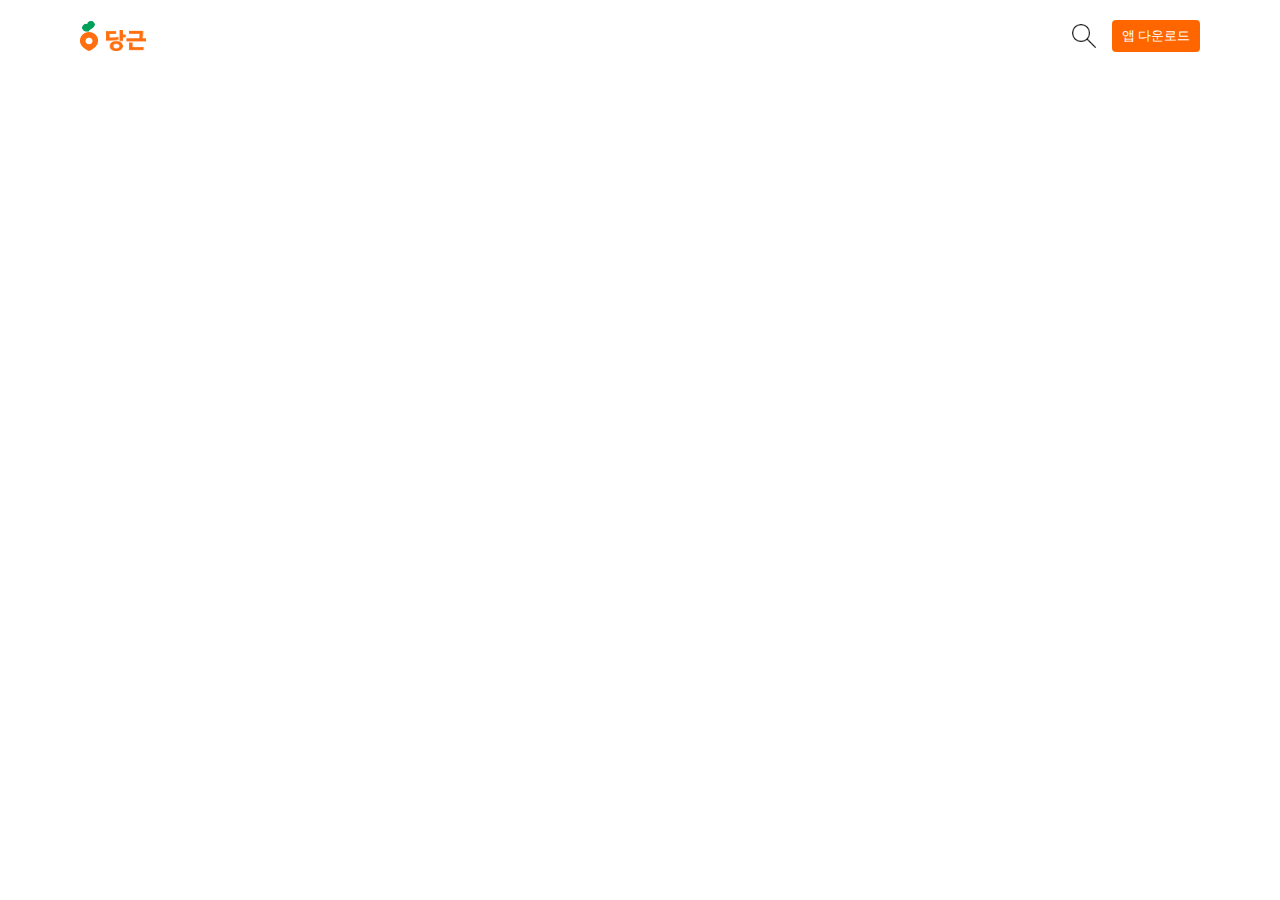
<file: dajeong/index.html>
<!DOCTYPE html>
<html lang="en">
  <head>
    <meta charset="UTF-8" />
    <meta name="viewport" content="width=device-width, initial-scale=1.0" />
    <title>당신 근처의 당근</title>
    <link rel="stylesheet" href="./style.css" />
    <link rel="stylesheet" href="../reset.css" />
  </head>
  <body>
    <!-- 헤더 -->
    <header>
      <div class="header-box">
        <div class="logo">
          <img src="./asset/logo_img.png" alt="당근 로고 이미지" width="18px" />
          <img src="./asset/logo_txt.png" alt="당근 로고 텍스트" width="40px" />
        </div>
        <div class="button-box">
          <img src="./asset/rounded-glass.png" alt="검색 돋보기" width="24px" />
          <button type="button">앱 다운로드</button>
        </div>
      </div>
    </header>
  </body>
</html>
</file>
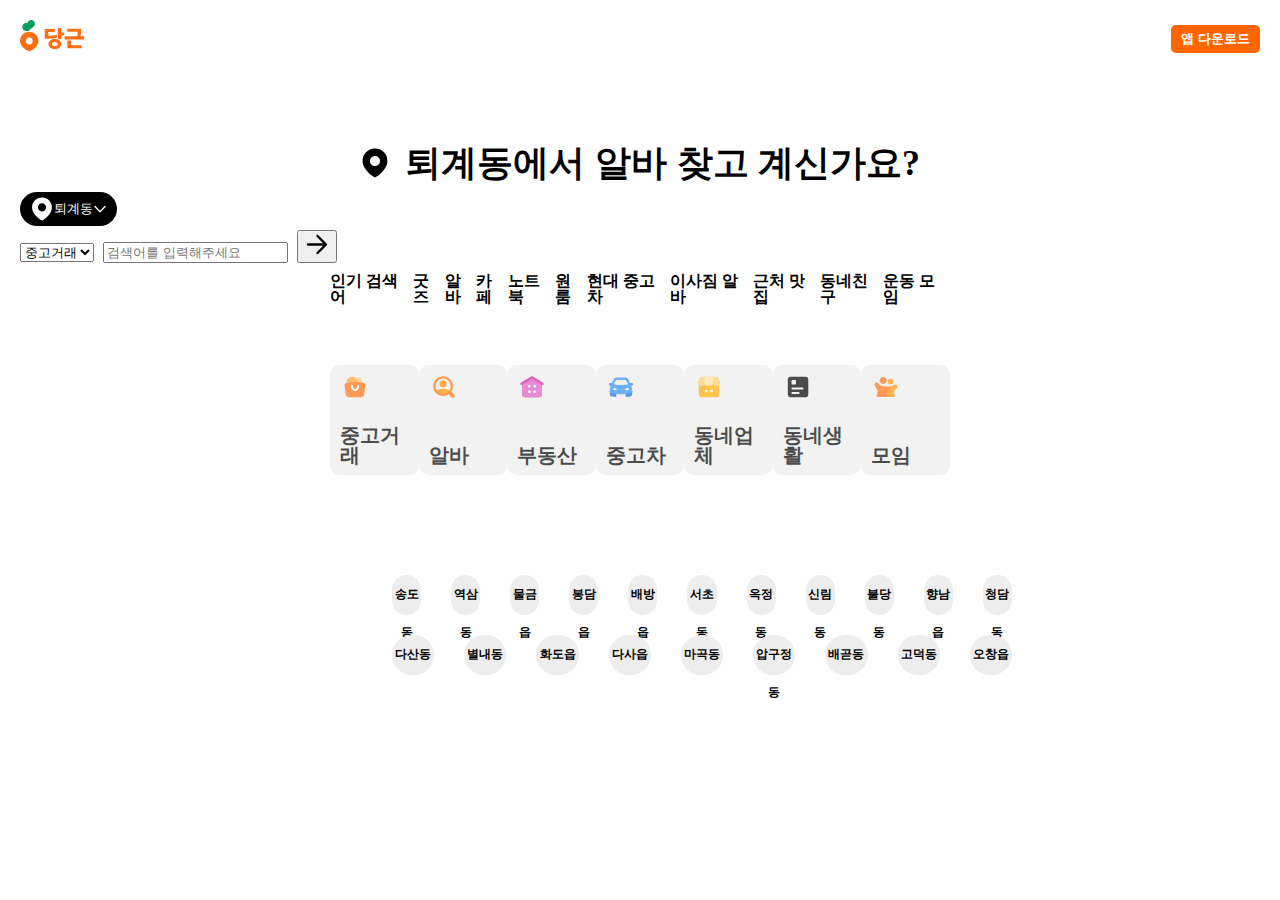
<file: seeun/index.html>
<!DOCTYPE html>
<html lang="en">
<head>
  <meta charset="UTF-8">
  <meta name="viewport" content="width=device-width, initial-scale=1.0">
  <link rel="stylesheet" href="../reset.css" />
  <link rel="stylesheet" href="style.css" />
  <title>Document</title>
</head>
<body>
  <header id="header">
    <div id="header_content">
      <div id="logo" width="150" height="auto"><svg xmlns="http://www.w3.org/2000/svg" width="64" fill="none" viewBox="0 0 203 114"><path fill="#FF6F0F" d="M29.234 36.895C13.09 36.895 0 49.695 0 65.855c0 22.327 29.318 34.175 29.234 34.143-.08.032 29.234-11.816 29.234-34.143 0-16.148-13.089-28.96-29.234-28.96Zm0 40.684A11.069 11.069 0 0 1 18.386 64.34a11.073 11.073 0 0 1 8.702-8.693A11.068 11.068 0 0 1 40.312 66.51a11.07 11.07 0 0 1-11.078 11.088v-.02Z"></path><path fill="#00A05B" d="M35.817 0c-6.823 0-11.574 4.768-12.322 10.4-9.094-2.512-16.22 4.4-16.22 12 0 5.82 3.999 10.52 9.33 12.047 4.299 1.228 12.041.312 12.041.312-.04-1.88 1.692-3.944 4.364-5.824 7.598-5.343 13.54-7.863 14.457-15.151C48.427 6.16 42.767 0 35.817 0Z"></path><path fill="#FF6F0F" d="M116.493 46.963c-6.175 1.94-16.865 2.972-26.907 2.972V37.719h20.74v-9.096H78.465V59.6c17.424 0 32.637-2.1 39.06-4.088l-1.032-8.548ZM131.134 25h-11.106v35.61h11.106V49.448h8.958v-9.716h-8.958V25ZM110.506 60.527c-11.766 0-20.396 6.484-20.396 16 0 9.515 8.639 16 20.396 16 11.758 0 20.396-6.489 20.396-16 0-9.512-8.63-16-20.396-16Zm0 23.091c-5.303 0-9.282-2.544-9.282-7.108 0-4.563 3.979-7.103 9.282-7.103s9.282 2.544 9.282 7.103c0 4.56-3.975 7.108-9.282 7.108ZM161.72 65.25h-11.354v24.092h45.128v-9.536H161.72V65.251ZM194.086 27.971h-44.232v9.536h33.082c0 2.368.112 8-.972 14.4h-40.568v9.864h61.588v-9.848H192.01c1.472-8.088 1.892-14.392 2.076-23.952Z"></path></svg></div>
      <div id="btn-container">
          <button class="app-button">앱 다운로드</button>
      </div>
    </div>
  </header>

  <main id="main-content">
    <div class="main-heading">
      <div class="location-icon">
        <svg viewBox="0 0 24 24" fill="none" xmlns="http://www.w3.org/2000/svg" data-seed-icon="true" data-seed-icon-version="0.0.10" width="100%" height="100%"><g><path d="M12.0022 0.498047C6.10466 0.498047 2.06836 4.96307 2.06836 10.4215C2.06836 14.28 4.55706 17.553 6.82617 19.7593C7.98687 20.8782 9.1371 21.7775 10.005 22.3944C10.4679 22.7331 10.9513 23.0575 11.448 23.346C11.7722 23.5342 12.2218 23.5551 12.546 23.3669C13.0436 23.078 13.5163 22.7313 13.989 22.4049C14.8569 21.7879 16.0072 20.8887 17.1679 19.7698C19.437 17.5634 21.9257 14.3009 21.9257 10.4319C21.9361 4.96307 17.8998 0.498047 12.0022 0.498047ZM12.0022 14.4787C9.76451 14.4787 7.94504 12.6592 7.94504 10.4215C7.94504 8.18374 9.76451 6.36427 12.0022 6.36427C14.24 6.36427 16.0595 8.18374 16.0595 10.4215C16.0595 12.6592 14.24 14.4787 12.0022 14.4787Z" fill="currentColor"></path></g></svg>
      </div>
      <p>퇴계동에서</p>
      <div class="carousel-wrapper">
        <div class="carousel-container">
          <div class="carousel-inner">
            <p class="carousel-text">알바</p>
            <!-- <p class="carousel-text">중고차</p>
            <p class="carousel-text">원룸</p>
            <p class="carousel-text">러닝 모임</p>
            <p class="carousel-text">맛집</p>
            <p class="carousel-text">동네친구</p>
            <p class="carousel-text">자전거</p>
            <p class="carousel-text">카페</p>
            <p class="carousel-text">아이폰</p> -->
          </div>
        </div>
      </div>
      <p>찾고 계신가요?</p>
    </div>
    <div class="search-container">
      <button class="location-button">
        <svg viewBox="0 0 24 24" fill="none" xmlns="http://www.w3.org/2000/svg" data-seed-icon="true" data-seed-icon-version="0.0.10" width="24" height="24" class="m6y31u5 sprinkles_marginRight_1_base__1byufe8m6"><g><path d="M12.0022 0.498047C6.10466 0.498047 2.06836 4.96307 2.06836 10.4215C2.06836 14.28 4.55706 17.553 6.82617 19.7593C7.98687 20.8782 9.1371 21.7775 10.005 22.3944C10.4679 22.7331 10.9513 23.0575 11.448 23.346C11.7722 23.5342 12.2218 23.5551 12.546 23.3669C13.0436 23.078 13.5163 22.7313 13.989 22.4049C14.8569 21.7879 16.0072 20.8887 17.1679 19.7698C19.437 17.5634 21.9257 14.3009 21.9257 10.4319C21.9361 4.96307 17.8998 0.498047 12.0022 0.498047ZM12.0022 14.4787C9.76451 14.4787 7.94504 12.6592 7.94504 10.4215C7.94504 8.18374 9.76451 6.36427 12.0022 6.36427C14.24 6.36427 16.0595 8.18374 16.0595 10.4215C16.0595 12.6592 14.24 14.4787 12.0022 14.4787Z" fill="currentColor"></path></g></svg>
        <div class="location">퇴계동</div>
        <svg viewBox="0 0 24 24" fill="none" xmlns="http://www.w3.org/2000/svg" data-seed-icon="true" data-seed-icon-version="0.0.10" width="14" height="14" class="m6y31u6 sprinkles_marginLeft_1_base__1byufe8oa"><g><path fill-rule="evenodd" clip-rule="evenodd" d="M21.3991 6.93106C20.9192 6.47398 20.1596 6.49248 19.7025 6.97238L11.9995 15.06L4.29762 6.97244C3.84057 6.49251 3.081 6.47396 2.60107 6.93101C2.12114 7.38805 2.10258 8.14762 2.55963 8.62756L11.1305 17.6276C11.357 17.8654 11.671 18 11.9994 18C12.3278 18 12.6419 17.8654 12.8684 17.6276L21.4404 8.62762C21.8975 8.14771 21.879 7.38814 21.3991 6.93106Z" fill="currentColor"></path></g></svg>
      </button>
      <div class="search-bar">
        <select class="search-selection">
          <option value="중고거래">중고거래</option>
          <option value="부동산">부동산</option>
          <option value="중고차">중고차</option>
          <option value="알바">알바</option>
          <option value="동네업체">동네업체</option>
        </select>
        <input type="text" class="input" placeholder="검색어를 입력해주세요">
        <button type="submit-btn"><svg viewBox="0 0 24 24" fill="none" xmlns="http://www.w3.org/2000/svg" data-seed-icon="true" data-seed-icon-version="0.0.10" width="24" height="24" class="_16yrvj59 sprinkles_color_neutralInverted__1byufe8c sprinkles_width_4_base__1byufe836 sprinkles_height_4_base__1byufe85a"><g><path fill-rule="evenodd" clip-rule="evenodd" d="M11.6507 2.15225C11.1821 2.62088 11.1821 3.38068 11.6507 3.84931L18.1022 10.3008H2.99922C2.33648 10.3008 1.79922 10.8381 1.79922 11.5008C1.79922 12.1635 2.33648 12.7008 2.99922 12.7008H18.1022L11.6507 19.1523C11.1821 19.6209 11.1821 20.3807 11.6507 20.8493C12.1193 21.3179 12.8791 21.3179 13.3477 20.8493L21.8477 12.3493C22.0728 12.1243 22.1992 11.8191 22.1992 11.5008C22.1992 11.1825 22.0728 10.8773 21.8477 10.6523L13.3477 2.15225C12.8791 1.68362 12.1193 1.68362 11.6507 2.15225Z" fill="currentColor"></path></g></svg></button>
        
      </div>
    </div>

    <ul class="keyword-list">
      <li>인기 검색어</li>
      <li>굿즈</li>
      <li>알바</li>
      <li>카페</li>
      <li>노트북</li>
      <li>원룸</li>
      <li>현대 중고차</li>
      <li>이사짐 알바</li>
      <li>근처 맛집</li>
      <li>동네친구</li>
      <li>운동 모임</li>
    </ul>


    <ul class="action-list">
      <li>
        <svg viewBox="0 0 24 24" fill="none" xmlns="http://www.w3.org/2000/svg" data-seed-icon="true" data-seed-icon-asset-version="0.0.10" data-seed-icon-react-version="0.0.14" width="24" height="24"><g><path d="M9.84309 4.75118C9.36967 4.95216 9.14891 5.49883 9.35001 5.9722L12.2977 12.9107C12.4988 13.3841 13.0456 13.6049 13.519 13.4039L20.0229 10.6428C20.4963 10.4418 20.7171 9.89513 20.516 9.42176L17.5683 2.48326C17.3672 2.00989 16.8204 1.78908 16.347 1.99007L9.84309 4.75118Z" fill="#FFCB64"></path><path d="M9.05747 1.83838C6.05398 1.83838 3.61865 4.27242 3.61865 7.27561C3.61865 10.2788 6.05398 12.7128 9.05747 12.7128C12.061 12.7128 14.4963 10.2788 14.4963 7.27561C14.4963 4.27242 12.061 1.83838 9.05747 1.83838Z" fill="#FF9F30"></path><path d="M21.9145 8.60281C21.8823 8.58763 21.8374 8.56705 21.7801 8.54186C21.6653 8.49147 21.5003 8.42261 21.2851 8.3416C20.8546 8.17957 20.2233 7.96897 19.3914 7.76021C17.7269 7.34254 15.2625 6.93311 12 6.93311C8.73747 6.93311 6.27312 7.34254 4.60861 7.76021C3.77667 7.96897 3.14541 8.17957 2.71491 8.3416C2.49968 8.42261 2.33469 8.49147 2.21993 8.54186C2.16255 8.56705 2.11774 8.58763 2.08549 8.60281L2.02642 8.63133C1.66197 8.81423 1.45396 9.20843 1.50867 9.61251L2.87759 19.7226C3.06674 21.1195 4.25943 22.1616 5.66918 22.1616H18.3245C19.7336 22.1616 20.926 21.1205 21.1159 19.7243L22.4913 9.61309C22.5462 9.20883 22.3382 8.81432 21.9736 8.63133L21.9145 8.60281Z" fill="#FF6F0F"></path><path fill-rule="evenodd" clip-rule="evenodd" d="M9.01721 10.0164C9.5695 10.0164 10.0172 10.4641 10.0172 11.0164V12.0134C10.0172 13.1107 10.9055 14.0044 12.0172 14.0163C13.1263 14.0044 14.0172 13.1013 14.0172 12.0134V11.0164C14.0172 10.4641 14.4649 10.0164 15.0172 10.0164C15.5695 10.0164 16.0172 10.4641 16.0172 11.0164V12.0134C16.0172 14.2143 14.224 16.0004 12.0245 16.0163H12.01C9.81301 16.0004 8.01721 14.2289 8.01721 12.0134V11.0164C8.01721 10.4641 8.46493 10.0164 9.01721 10.0164Z" fill="white"></path></g></svg>
        <p>중고거래</p>
      </li>
      <li>
        <svg viewBox="0 0 24 24" fill="none" xmlns="http://www.w3.org/2000/svg" data-seed-icon="true" data-seed-icon-asset-version="0.0.10" data-seed-icon-react-version="0.0.14" width="24" height="24"><g><g><path d="M11.1086 5.34717C9.0989 5.34717 7.45435 6.96627 7.45435 8.97248C7.45435 10.9787 9.0989 12.5978 11.1086 12.5978C13.1183 12.5978 14.7629 10.9787 14.7629 8.97248C14.7629 6.96627 13.1183 5.34717 11.1086 5.34717Z" fill="#FF9000"></path><path d="M11.099 13.7097C9.49594 13.7097 7.9959 14.0278 6.78419 14.5891C5.58866 15.1428 4.58221 15.9793 4.13535 17.0738C4.04758 17.2888 4.04938 17.5299 4.14035 17.7436C4.23132 17.9572 4.4039 18.1256 4.6197 18.2113L10.7778 20.6572C10.9837 20.739 11.213 20.7391 11.419 20.6576L17.5771 18.2214C17.793 18.136 17.9657 17.968 18.057 17.7546C18.1483 17.5412 18.1506 17.3002 18.0633 17.0851C17.617 15.9857 16.6109 15.1461 15.4145 14.5906C14.2023 14.0278 12.702 13.7097 11.099 13.7097Z" fill="#FF9000"></path></g><path fill-rule="evenodd" clip-rule="evenodd" d="M11.1187 21.0183C5.69774 21.0183 1.2963 16.6696 1.21094 11.269C1.20374 11.2168 1.20001 11.1634 1.20001 11.1091C1.20001 5.63469 5.63467 1.19995 11.1091 1.19995C16.5835 1.19995 21.0181 5.63469 21.0181 11.1091C21.0181 13.1455 20.4038 15.0321 19.3584 16.6016L22.2404 19.4836C23 20.2433 23 21.4805 22.2404 22.2401C21.4808 22.9998 20.2436 22.9998 19.4839 22.2401L16.6035 19.3597C15.0349 20.4033 13.1448 21.0183 11.1187 21.0183ZM15.9792 16.9347C14.6644 18.0316 12.965 18.6981 11.1187 18.6981C6.92577 18.6981 3.52986 15.3022 3.52986 11.1091C3.52986 11.0616 3.52701 11.0148 3.52146 10.9688C3.59621 6.84057 6.96297 3.52013 11.1091 3.52013C15.302 3.52013 18.6979 6.91606 18.6979 11.1091C18.6979 12.9687 18.0306 14.6658 16.9259 15.986C16.8832 16.02 16.8419 16.0568 16.8024 16.0964C16.7226 16.1762 16.654 16.2629 16.5967 16.3547C16.5191 16.4363 16.4396 16.5162 16.3584 16.5943C16.2654 16.6521 16.1774 16.7213 16.0967 16.8021C16.0543 16.8444 16.0152 16.8887 15.9792 16.9347Z" fill="#FF6F0F"></path></g></svg>
        <p>알바</p>
      </li>
      <li>
        <svg viewBox="0 0 24 24" fill="none" xmlns="http://www.w3.org/2000/svg" data-seed-icon="true" data-seed-icon-asset-version="0.0.10" data-seed-icon-react-version="0.0.14" width="24" height="24"><g><path d="M13.471 1.91589C12.5651 1.36111 11.4246 1.36139 10.519 1.91661L2.46422 6.85498C2.16026 7.04134 1.97498 7.37227 1.97498 7.72882V19.475C1.97498 21.1457 3.32931 22.5 4.99998 22.5H19C20.6706 22.5 22.025 21.1457 22.025 19.475V7.72882C22.025 7.37209 21.8395 7.04102 21.5353 6.85471L13.471 1.91589Z" fill="#DF5BC2"></path><path fill-rule="evenodd" clip-rule="evenodd" d="M12.3146 3.98882C12.1229 3.87042 11.8808 3.86982 11.6859 3.99047L2.13157 9.90472C1.56805 10.2535 0.828457 10.0795 0.479635 9.51598C0.130813 8.95246 0.304857 8.21287 0.868372 7.86404L10.4227 1.9498C11.3876 1.35252 12.6073 1.34853 13.576 1.9471C15.6085 3.20288 20.4335 6.18535 23.1339 7.86549C23.6966 8.21561 23.869 8.9556 23.5189 9.51831C23.1687 10.081 22.4288 10.2534 21.866 9.90327C19.1694 8.22548 14.3478 5.24509 12.3146 3.98882Z" fill="#CC25A8"></path><g><path d="M8.80078 10C8.38657 10 8.05078 10.3358 8.05078 10.75V11.75C8.05078 12.1642 8.38657 12.5 8.80078 12.5H9.80078C10.215 12.5 10.5508 12.1642 10.5508 11.75V10.75C10.5508 10.3358 10.215 10 9.80078 10H8.80078Z" fill="white"></path><path d="M14.1992 10C13.785 10 13.4492 10.3358 13.4492 10.75V11.75C13.4492 12.1642 13.785 12.5 14.1992 12.5H15.1992C15.6134 12.5 15.9492 12.1642 15.9492 11.75V10.75C15.9492 10.3358 15.6134 10 15.1992 10H14.1992Z" fill="white"></path><path d="M14.1992 15.3994C13.785 15.3994 13.4492 15.7352 13.4492 16.1494V17.1494C13.4492 17.5636 13.785 17.8994 14.1992 17.8994H15.1992C15.6134 17.8994 15.9492 17.5636 15.9492 17.1494V16.1494C15.9492 15.7352 15.6134 15.3994 15.1992 15.3994H14.1992Z" fill="white"></path><path d="M8.80078 15.3994C8.38657 15.3994 8.05078 15.7352 8.05078 16.1494V17.1494C8.05078 17.5636 8.38657 17.8994 8.80078 17.8994H9.80078C10.215 17.8994 10.5508 17.5636 10.5508 17.1494V16.1494C10.5508 15.7352 10.215 15.3994 9.80078 15.3994H8.80078Z" fill="white"></path></g></g></svg>
        <p>부동산</p>
      </li>
      <li>
        <svg viewBox="0 0 24 24" fill="none" xmlns="http://www.w3.org/2000/svg" data-seed-icon="true" data-seed-icon-asset-version="0.0.10" data-seed-icon-react-version="0.0.14" width="24" height="24"><g><g><path d="M1.59765 8.08988C0.968384 7.87325 0.282649 8.20775 0.0660171 8.83702C-0.150615 9.46628 0.18389 10.152 0.813155 10.3687C1.45741 10.5904 2.09517 10.7783 2.70452 10.951C3.34482 11.1324 4.01096 10.7604 4.19238 10.1201C4.3738 9.47979 4.0018 8.81365 3.36149 8.63223C2.76582 8.46346 2.17849 8.28984 1.59765 8.08988Z" fill="#126BE0"></path><path d="M23.9398 8.85384C24.1471 9.48623 23.8025 10.167 23.1701 10.3743C22.5511 10.5773 21.931 10.7738 21.3057 10.951C20.6653 11.1324 19.9992 10.7604 19.8178 10.1201C19.6364 9.47979 20.0084 8.81365 20.6487 8.63223C21.2284 8.46798 21.8133 8.28293 22.4193 8.08423C23.0517 7.87689 23.7324 8.22145 23.9398 8.85384Z" fill="#126BE0"></path><path d="M2.68293 16.8354C2.66859 16.2809 2.20754 15.8431 1.65313 15.8575C1.09872 15.8718 0.660911 16.3329 0.675249 16.8873C0.707284 18.1259 0.878163 19.34 1.1814 20.4663C1.28143 20.8378 1.58492 21.1195 1.96283 21.1916L6.12013 21.9849C6.41411 22.041 6.7178 21.963 6.94841 21.7723C7.17902 21.5815 7.31253 21.2978 7.31253 20.9985V17.8755C7.31253 17.3209 6.86294 16.8714 6.30835 16.8714C5.82754 16.8714 5.42565 17.2093 5.32723 17.6606L2.69146 17.0831C2.68792 17.0007 2.68507 16.9181 2.68293 16.8354Z" fill="#126BE0"></path><path d="M21.3216 17.0831C21.3252 17.0007 21.328 16.9181 21.3302 16.8354C21.3445 16.2809 21.8055 15.8431 22.36 15.8575C22.9144 15.8718 23.3522 16.3329 23.3378 16.8873C23.3058 18.1259 23.1349 19.34 22.8317 20.4663C22.7317 20.8378 22.4282 21.1195 22.0503 21.1916L17.893 21.9849C17.599 22.041 17.2953 21.963 17.0647 21.7723C16.8341 21.5815 16.7006 21.2978 16.7006 20.9985V17.8755C16.7006 17.3209 17.1501 16.8714 17.7047 16.8714C18.1855 16.8714 18.5874 17.2093 18.6859 17.6606L21.3216 17.0831Z" fill="#126BE0"></path></g><path fill-rule="evenodd" clip-rule="evenodd" d="M2.01535 9.60315C2.02977 9.56388 2.04637 9.52498 2.06519 9.48659L4.54039 4.43914L4.5413 4.43728C5.09673 3.29738 6.25013 2.5957 7.49862 2.5957H16.3862C17.6441 2.5957 18.7774 3.3049 19.3386 4.4274L19.3415 4.43321L21.5921 8.99582L21.9141 9.78794C22.575 11.7837 23.4131 14.2718 23.3392 16.8895C23.3271 17.3177 23.0448 17.691 22.6361 17.8193L22.3354 16.8612C22.6361 17.8193 22.6361 17.8193 22.6361 17.8193L22.6301 17.8212L22.6173 17.8251L22.5719 17.839C22.5328 17.8508 22.4763 17.8675 22.4034 17.8886C22.2576 17.9306 22.0458 17.9898 21.775 18.0604C21.2336 18.2015 20.4555 18.3884 19.4972 18.5749C17.5836 18.9474 14.9362 19.3214 12.0125 19.3214C9.08885 19.3214 6.43659 18.9474 4.51827 18.575C3.55757 18.3885 2.77704 18.2017 2.23389 18.0606C1.96222 17.9901 1.74967 17.9309 1.60336 17.8889C1.53019 17.8678 1.47357 17.8511 1.43438 17.8393L1.38877 17.8255L1.37597 17.8215L1.37081 17.8199L1.37107 17.8171C1.37027 17.8198 1.37081 17.8199 1.37081 17.8199C0.902751 17.6737 0.617034 17.2161 0.67171 16.7462C0.612678 14.275 1.07643 11.6809 2.01535 9.60315ZM6.70757 5.49345C6.85183 5.1969 7.15483 5.00573 7.49862 5.00573H16.3862C16.7204 5.00573 17.024 5.18924 17.1818 5.50287L17.183 5.50519L19.0335 9.25661C16.6734 9.80368 14.3354 10.0849 12.0025 10.093C9.64258 10.0848 7.27075 9.79514 4.87442 9.23164L6.70591 5.49686L6.70757 5.49345Z" fill="#318EFF"></path><g><path d="M18.9881 15.0396C19.5347 14.9453 19.9013 14.4259 19.8071 13.8794C19.7129 13.3329 19.1934 12.9662 18.6469 13.0604L17.1909 13.3115C16.6443 13.4057 16.2777 13.9251 16.3719 14.4717C16.4661 15.0182 16.9856 15.3848 17.5321 15.2906L18.9881 15.0396Z" fill="white"></path><path d="M5.34079 13.0604C4.79426 12.9662 4.27483 13.3329 4.1806 13.8794C4.08637 14.4259 4.45303 14.9453 4.99956 15.0396L6.45561 15.2906C7.00214 15.3848 7.52158 15.0182 7.61581 14.4717C7.71004 13.9251 7.34338 13.4057 6.79685 13.3115L5.34079 13.0604Z" fill="white"></path></g></g></svg>
        <p>중고차</p>
      </li>
      <li>
        <svg viewBox="0 0 24 24" fill="none" xmlns="http://www.w3.org/2000/svg" data-seed-icon="true" data-seed-icon-asset-version="0.0.10" data-seed-icon-react-version="0.0.14" width="24" height="24"><g><path d="M3.67495 9.425C3.67495 8.91414 3.26081 8.5 2.74995 8.5C2.23909 8.5 1.82495 8.91414 1.82495 9.425V19.4112C1.82495 21.0327 3.14805 22.3389 4.76136 22.3366C8.91248 22.3307 10.7155 22.3354 12.8927 22.341C14.469 22.3451 16.2415 22.3497 19.2432 22.3511C20.8553 22.3519 22.1749 21.0457 22.1749 19.4266V9.425C22.1749 8.91414 21.7608 8.5 21.25 8.5C20.7391 8.5 20.325 8.91414 20.325 9.425H3.67495Z" fill="#FFAA00"></path><path d="M4.87147 1.80005C3.75963 1.80005 2.76062 2.47927 2.35175 3.5132L0.654074 7.80617C0.543575 8.0856 0.578202 8.40156 0.746595 8.65042L0.774671 8.69073C0.789641 8.7118 0.810213 8.74021 0.83622 8.77493C0.888167 8.84427 0.962199 8.93926 1.05701 9.05135C1.24564 9.27436 1.52184 9.57138 1.87556 9.87009C2.56934 10.456 3.6471 11.1192 4.99992 11.1192C6.35274 11.1192 7.4305 10.456 8.12428 9.87009C8.26133 9.75436 8.38673 9.63888 8.49992 9.52786C8.61311 9.63888 8.73852 9.75436 8.87556 9.87009C9.56934 10.456 10.6471 11.1192 11.9999 11.1192C13.3527 11.1192 14.4305 10.456 15.1243 9.87009C15.2613 9.75436 15.3867 9.63888 15.4999 9.52786C15.6131 9.63888 15.7385 9.75436 15.8756 9.87009C16.5693 10.456 17.6471 11.1192 18.9999 11.1192C20.3527 11.1192 21.4305 10.456 22.1243 9.87009C22.478 9.57138 22.7542 9.27436 22.9428 9.05135C23.0376 8.93926 23.1117 8.84427 23.1636 8.77493C23.1896 8.74021 23.2102 8.7118 23.2252 8.69073L23.2434 8.66471L23.2494 8.65606L23.2516 8.65285L23.2532 8.65042C23.4216 8.40156 23.4563 8.0856 23.3458 7.80617L21.6481 3.5132C21.2392 2.47927 20.2402 1.80005 19.1284 1.80005H4.87147Z" fill="#FFCB64"></path><path d="M8.49998 1.80005C8.25874 1.80005 8.02738 1.89588 7.8568 2.06646C7.68622 2.23705 7.59039 2.4684 7.59039 2.70964L7.59046 8.1407C7.59046 8.32241 7.64489 8.49995 7.74672 8.65044L8.50004 8.14069C7.74672 8.65044 7.74653 8.65017 7.74672 8.65044L7.74748 8.65156L7.74837 8.65287L7.75056 8.65608L7.75653 8.66474L7.77479 8.69075C7.78976 8.71182 7.81034 8.74024 7.83634 8.77495C7.88829 8.84429 7.96232 8.93928 8.05713 9.05137C8.24576 9.27438 8.52196 9.5714 8.87568 9.87011C9.56946 10.456 10.6472 11.1192 12 11.1192C13.3529 11.1192 14.4306 10.456 15.1244 9.87011C15.4781 9.5714 15.7543 9.27438 15.943 9.05137C16.0378 8.93928 16.1118 8.84429 16.1637 8.77495C16.1897 8.74024 16.2103 8.71182 16.2253 8.69075L16.2436 8.66474L16.2495 8.65608L16.2517 8.65287L16.2526 8.65156C16.2528 8.65129 16.2534 8.65044 15.501 8.14136L16.2534 8.65044C16.3552 8.49994 16.4096 8.32239 16.4096 8.14068L16.4096 2.70962C16.4096 2.20728 16.0023 1.80005 15.5 1.80005H8.49998Z" fill="#FFE2A0"></path><g><path d="M8.74381 14.75C8.35998 14.75 8.04883 15.0612 8.04883 15.445V16.555C8.04883 16.9388 8.35998 17.25 8.74381 17.25H9.85384C10.2377 17.25 10.5488 16.9388 10.5488 16.555V15.445C10.5488 15.0612 10.2377 14.75 9.85384 14.75H8.74381Z" fill="white"></path><path d="M14.1462 14.75C13.7623 14.75 13.4512 15.0612 13.4512 15.445V16.555C13.4512 16.9388 13.7623 17.25 14.1462 17.25H15.2562C15.64 17.25 15.9512 16.9388 15.9512 16.555V15.445C15.9512 15.0612 15.64 14.75 15.2562 14.75H14.1462Z" fill="white"></path></g></g></svg>
        <p>동네업체</p>
      </li>
      <li>
        <svg viewBox="0 0 24 24" fill="none" xmlns="http://www.w3.org/2000/svg" data-seed-icon="true" data-seed-icon-version="0.0.10" width="24" height="24" color="var(--carotene-color-bg-brand-solid)"><g><path fill-rule="evenodd" clip-rule="evenodd" d="M19.5007 1.80064C14.5335 1.79933 9.5663 1.79974 4.59926 1.80064C3.05305 1.80091 1.79978 3.05448 1.7998 4.60067L1.80008 19.4999C1.80011 21.0462 3.05371 22.2998 4.60009 22.2998H19.4998C21.0462 22.2998 22.2998 21.0462 22.2998 19.4998V4.60056C22.2998 3.05457 21.0468 1.80104 19.5007 1.80064ZM6.5 4.99982C5.94772 4.99982 5.5 5.44753 5.5 5.99982V8.49982C5.5 9.0521 5.94772 9.49982 6.5 9.49982H9C9.55228 9.49982 10 9.0521 10 8.49982V5.99982C10 5.44753 9.55228 4.99982 9 4.99982H6.5ZM5.5 13.4998C5.5 12.9475 5.94772 12.4998 6.5 12.4998H16.5C17.0523 12.4998 17.5 12.9475 17.5 13.4998C17.5 14.0521 17.0523 14.4998 16.5 14.4998H6.5C5.94772 14.4998 5.5 14.0521 5.5 13.4998ZM5.5 17.9998C5.5 17.4475 5.94772 16.9998 6.5 16.9998H12.5C13.0523 16.9998 13.5 17.4475 13.5 17.9998C13.5 18.5521 13.0523 18.9998 12.5 18.9998H6.5C5.94772 18.9998 5.5 18.5521 5.5 17.9998Z" fill="currentColor"></path></g></svg><p>동네생활</p>
      </li>
      <li>
        <svg viewBox="0 0 24 24" fill="none" xmlns="http://www.w3.org/2000/svg" data-seed-icon="true" data-seed-icon-asset-version="0.0.10" data-seed-icon-react-version="0.0.14" width="24" height="24"><g><g><path d="M13.7157 6.66355C13.7157 5.11744 14.9653 3.86792 16.5113 3.86792C18.0573 3.86792 19.3069 5.11744 19.3069 6.66355C19.3069 8.20966 18.0573 9.45919 16.5113 9.45919C14.9653 9.45919 13.7157 8.20966 13.7157 6.66355Z" fill="#FF9000"></path><path d="M9.47138 13.386C9.62459 13.4133 9.77816 13.4389 9.93208 13.4628L11.4244 19.9998C10.9879 20.114 10.6658 20.5111 10.6658 20.9834C10.6658 21.5449 11.1209 22 11.6824 22H19.8151C20.1402 22 20.4457 21.8445 20.637 21.5817C20.8283 21.3189 20.8824 20.9805 20.7826 20.6711L19.7941 16.0883L19.8152 16.067C19.9325 15.9491 20.0257 15.8567 20.124 15.7594C20.2597 15.625 20.4051 15.481 20.637 15.2466C20.9741 14.9058 21.3663 14.5178 21.7319 14.1562C22.2253 13.6682 22.6701 13.2283 22.865 13.0173C23.3733 12.4671 23.8674 11.143 23.1122 10.3039C22.7172 9.86518 22.2015 9.62457 21.6269 9.60193C21.0922 9.58086 20.577 9.75012 20.1197 9.98086C16.7048 11.7041 13.2042 11.9842 9.82704 11.3842C9.27425 11.286 8.7465 11.6545 8.64829 12.2073C8.55008 12.7601 8.91859 13.2878 9.47138 13.386Z" fill="#FF9000"></path></g><g><path d="M5.71873 5.49425C5.71873 3.57912 7.26003 2.03809 9.17515 2.03809C11.0903 2.03809 12.6316 3.57912 12.6316 5.49425C12.6316 7.41152 11.0774 8.95041 9.17515 8.95041C7.26003 8.95041 5.71873 7.40937 5.71873 5.49425Z" fill="#FF6F0F"></path><path d="M3.11637 7.61723C3.67553 7.79906 4.1778 8.18089 4.60847 8.6354C5.86861 9.96533 7.45852 10.9642 10.6659 11.4922C12.0986 11.7281 13.0352 11.7829 13.9918 11.8008L14.1631 11.8039C14.5662 11.811 14.9476 11.8178 15.2483 11.8427C15.4211 11.857 15.6146 11.8805 15.7971 11.9285C15.9489 11.9683 16.2414 12.061 16.4802 12.3106C16.769 12.6053 16.9761 13.0241 16.918 13.5221C16.8663 13.9655 16.6217 14.2936 16.429 14.4975C16.0479 14.9006 15.47 15.2298 14.9808 15.4797C14.5798 15.6846 14.1395 15.8837 13.7566 16.0569C13.6488 16.1056 13.5449 16.1526 13.4483 16.1968C13.2863 16.2709 13.1433 16.3378 13.0205 16.3984V20.9834C13.0205 21.5449 12.5654 22 12.0039 22H3.64382C3.32258 22 3.02025 21.8482 2.82841 21.5905C2.63657 21.3328 2.5778 20.9997 2.66992 20.6919L3.83253 15.9585L2.62113 13.921C1.88853 12.6889 1.13603 11.4238 1.04472 11.2719C0.744144 10.7718 0.527346 10.1917 0.502307 9.61304C0.476755 9.02247 0.658724 8.32677 1.28655 7.87485C1.85703 7.46449 2.5196 7.42317 3.11637 7.61723Z" fill="#FF6F0F"></path></g></g></svg>
        <p>모임</p>
      </li>
    </ul>

    <ul class="location-list">
      <li>송도동</li>
      <li>역삼동</li>
      <li>물금읍</li>
      <li>봉담읍</li>
      <li>배방읍</li>
      <li>서초동</li>
      <li>옥정동</li>
      <li>신림동</li>
      <li>불당동</li>
      <li>향남읍</li>
      <li>청담동</li>
    </ul>
    <ul class="location-list">
      <li>다산동</li>
      <li>별내동</li>
      <li>화도읍</li>
      <li>다사읍</li>
      <li>마곡동</li>
      <li>압구정동</li>
      <li>배곧동</li>
      <li>고덕동</li>
      <li>오창읍</li>
    </ul>

  </main>
  <footer></footer>
</body>
</html>
</file>
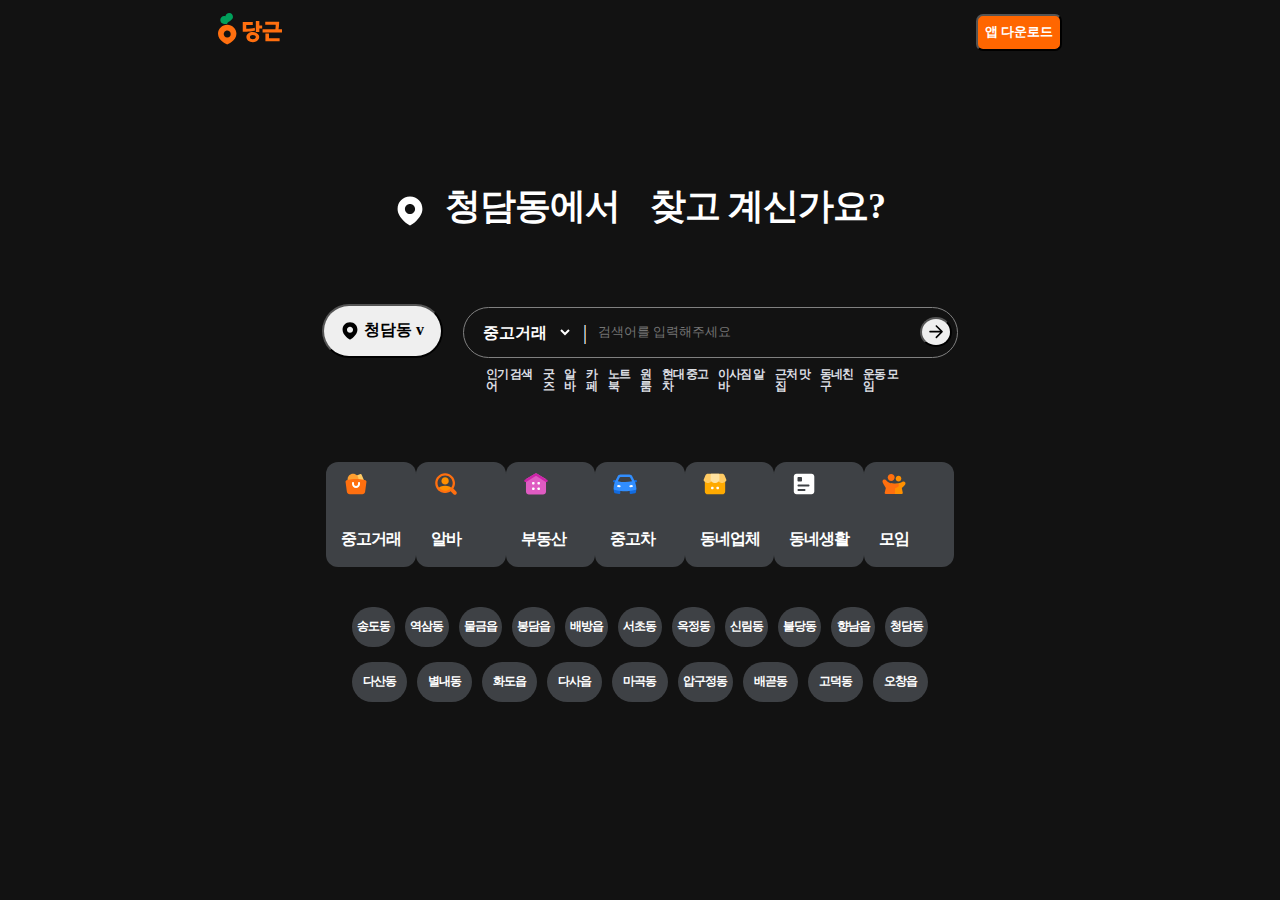
<file: yedo/index.html>
<!DOCTYPE html>
<html lang="ko">
<head>
  <meta charset="UTF-8">
  <meta name="viewport" content="width=device-width, initial-scale=1.0">
  <link rel="stylesheet" href="../reset.css">
  <link rel="stylesheet" href="./style.css">
  <title>Document</title>
</head>
<body>
  <nav class="nav">
    <div class="carrotIcon">
      <svg xmlns="http://www.w3.org/2000/svg" width="64" fill="none" viewBox="0 0 203 114"><path fill="#FF6F0F" d="M29.234 36.895C13.09 36.895 0 49.695 0 65.855c0 22.327 29.318 34.175 29.234 34.143-.08.032 29.234-11.816 29.234-34.143 0-16.148-13.089-28.96-29.234-28.96Zm0 40.684A11.069 11.069 0 0 1 18.386 64.34a11.073 11.073 0 0 1 8.702-8.693A11.068 11.068 0 0 1 40.312 66.51a11.07 11.07 0 0 1-11.078 11.088v-.02Z"></path><path fill="#00A05B" d="M35.817 0c-6.823 0-11.574 4.768-12.322 10.4-9.094-2.512-16.22 4.4-16.22 12 0 5.82 3.999 10.52 9.33 12.047 4.299 1.228 12.041.312 12.041.312-.04-1.88 1.692-3.944 4.364-5.824 7.598-5.343 13.54-7.863 14.457-15.151C48.427 6.16 42.767 0 35.817 0Z"></path><path fill="#FF6F0F" d="M116.493 46.963c-6.175 1.94-16.865 2.972-26.907 2.972V37.719h20.74v-9.096H78.465V59.6c17.424 0 32.637-2.1 39.06-4.088l-1.032-8.548ZM131.134 25h-11.106v35.61h11.106V49.448h8.958v-9.716h-8.958V25ZM110.506 60.527c-11.766 0-20.396 6.484-20.396 16 0 9.515 8.639 16 20.396 16 11.758 0 20.396-6.489 20.396-16 0-9.512-8.63-16-20.396-16Zm0 23.091c-5.303 0-9.282-2.544-9.282-7.108 0-4.563 3.979-7.103 9.282-7.103s9.282 2.544 9.282 7.103c0 4.56-3.975 7.108-9.282 7.108ZM161.72 65.25h-11.354v24.092h45.128v-9.536H161.72V65.251ZM194.086 27.971h-44.232v9.536h33.082c0 2.368.112 8-.972 14.4h-40.568v9.864h61.588v-9.848H192.01c1.472-8.088 1.892-14.392 2.076-23.952Z"></path></svg>
    
    </div>
    <button class="appDownload">앱 다운로드</button>
  </nav>

  <main class="main">
    <div class="title">
      <div class="gpsIcon">
        <svg viewBox="0 0 24 24" fill="none" xmlns="http://www.w3.org/2000/svg" data-seed-icon="true" data-seed-icon-version="0.0.10" width="100%" height="100%"><g><path d="M12.0022 0.498047C6.10466 0.498047 2.06836 4.96307 2.06836 10.4215C2.06836 14.28 4.55706 17.553 6.82617 19.7593C7.98687 20.8782 9.1371 21.7775 10.005 22.3944C10.4679 22.7331 10.9513 23.0575 11.448 23.346C11.7722 23.5342 12.2218 23.5551 12.546 23.3669C13.0436 23.078 13.5163 22.7313 13.989 22.4049C14.8569 21.7879 16.0072 20.8887 17.1679 19.7698C19.437 17.5634 21.9257 14.3009 21.9257 10.4319C21.9361 4.96307 17.8998 0.498047 12.0022 0.498047ZM12.0022 14.4787C9.76451 14.4787 7.94504 12.6592 7.94504 10.4215C7.94504 8.18374 9.76451 6.36427 12.0022 6.36427C14.24 6.36427 16.0595 8.18374 16.0595 10.4215C16.0595 12.6592 14.24 14.4787 12.0022 14.4787Z" fill="currentColor"></path></g></svg>
      </div>
      <p>청담동에서</p>
      <p id="words" class="rotation hiddenText"></p>
      <p>찾고 계신가요?</p>
    </div>

    <div class="searchBar">
      <button class="locationButton">
        <svg viewBox="0 0 24 24" fill="none" xmlns="http://www.w3.org/2000/svg" data-seed-icon="true" data-seed-icon-version="0.0.10" width="24" height="24" class="m6y31u5 sprinkles_marginRight_1_base__1byufe8m6"><g><path d="M12.0022 0.498047C6.10466 0.498047 2.06836 4.96307 2.06836 10.4215C2.06836 14.28 4.55706 17.553 6.82617 19.7593C7.98687 20.8782 9.1371 21.7775 10.005 22.3944C10.4679 22.7331 10.9513 23.0575 11.448 23.346C11.7722 23.5342 12.2218 23.5551 12.546 23.3669C13.0436 23.078 13.5163 22.7313 13.989 22.4049C14.8569 21.7879 16.0072 20.8887 17.1679 19.7698C19.437 17.5634 21.9257 14.3009 21.9257 10.4319C21.9361 4.96307 17.8998 0.498047 12.0022 0.498047ZM12.0022 14.4787C9.76451 14.4787 7.94504 12.6592 7.94504 10.4215C7.94504 8.18374 9.76451 6.36427 12.0022 6.36427C14.24 6.36427 16.0595 8.18374 16.0595 10.4215C16.0595 12.6592 14.24 14.4787 12.0022 14.4787Z" fill="currentColor"></path></g></svg>
        청담동 v
      </button>

      <div class="inputBar">
        <select class="select">
        <option value="중고거래">중고거래</option>
        <option value="부동산">부동산</option>
        <option value="중고차">중고차</option>
        <option value="알바">알바</option>
        <option value="동네업체">동네업체</option>
        </select>
        <p style="color: white; font-size:20px; font-weight: 100; margin: 5px 10px; text-align: center;">|</p>
        <input type="text" class="input" placeholder="검색어를 입력해주세요">
        <button type="submit" aria-label="검색" class="_16yrvj58 sprinkles_paddingBottom_0_base__1byufe8bi sprinkles_paddingTop_0_base__1byufe89e sprinkles_paddingLeft_0_base__1byufe8fq sprinkles_paddingRight_0_base__1byufe8dm sprinkles_position_absolute_base__1byufe872 sprinkles_top_50%__1byufe81r sprinkles_display_flex_base__1byufe82i sprinkles_alignItems_center_base__1byufe8si sprinkles_justifyContent_center_base__1byufe8su sprinkles_borderRadius_full_base__1byufe89a sprinkles_cursor_pointer__1byufe81o sprinkles_width_7_base__1byufe83i sprinkles_height_7_base__1byufe85m sprinkles_backgroundColor_neutralInverted__1byufe810"><svg viewBox="0 0 24 24" fill="none" xmlns="http://www.w3.org/2000/svg" data-seed-icon="true" data-seed-icon-version="0.0.10" width="24" height="24" class="_16yrvj59 sprinkles_color_neutralInverted__1byufe8c sprinkles_width_4_base__1byufe836 sprinkles_height_4_base__1byufe85a"><g><path fill-rule="evenodd" clip-rule="evenodd" d="M11.6507 2.15225C11.1821 2.62088 11.1821 3.38068 11.6507 3.84931L18.1022 10.3008H2.99922C2.33648 10.3008 1.79922 10.8381 1.79922 11.5008C1.79922 12.1635 2.33648 12.7008 2.99922 12.7008H18.1022L11.6507 19.1523C11.1821 19.6209 11.1821 20.3807 11.6507 20.8493C12.1193 21.3179 12.8791 21.3179 13.3477 20.8493L21.8477 12.3493C22.0728 12.1243 22.1992 11.8191 22.1992 11.5008C22.1992 11.1825 22.0728 10.8773 21.8477 10.6523L13.3477 2.15225C12.8791 1.68362 12.1193 1.68362 11.6507 2.15225Z" fill="currentColor"></path></g></svg></button>
      </div>
    </div>

    <ul class="ul">
      <li>인기 검색어</li>
      <li>굿즈</li>
      <li>알바</li>
      <li>카페</li>
      <li>노트북</li>
      <li>원룸</li>
      <li>현대 중고차</li>
      <li>이사짐 알바</li>
      <li>근처 맛집</li>
      <li>동네친구</li>
      <li>운동 모임</li>
    </ul>

    <ul class="card">
      <li>
        <svg viewBox="0 0 24 24" fill="none" xmlns="http://www.w3.org/2000/svg" data-seed-icon="true" data-seed-icon-asset-version="0.0.10" data-seed-icon-react-version="0.0.14" width="24" height="24"><g><path d="M9.84309 4.75118C9.36967 4.95216 9.14891 5.49883 9.35001 5.9722L12.2977 12.9107C12.4988 13.3841 13.0456 13.6049 13.519 13.4039L20.0229 10.6428C20.4963 10.4418 20.7171 9.89513 20.516 9.42176L17.5683 2.48326C17.3672 2.00989 16.8204 1.78908 16.347 1.99007L9.84309 4.75118Z" fill="#FFCB64"></path><path d="M9.05747 1.83838C6.05398 1.83838 3.61865 4.27242 3.61865 7.27561C3.61865 10.2788 6.05398 12.7128 9.05747 12.7128C12.061 12.7128 14.4963 10.2788 14.4963 7.27561C14.4963 4.27242 12.061 1.83838 9.05747 1.83838Z" fill="#FF9F30"></path><path d="M21.9145 8.60281C21.8823 8.58763 21.8374 8.56705 21.7801 8.54186C21.6653 8.49147 21.5003 8.42261 21.2851 8.3416C20.8546 8.17957 20.2233 7.96897 19.3914 7.76021C17.7269 7.34254 15.2625 6.93311 12 6.93311C8.73747 6.93311 6.27312 7.34254 4.60861 7.76021C3.77667 7.96897 3.14541 8.17957 2.71491 8.3416C2.49968 8.42261 2.33469 8.49147 2.21993 8.54186C2.16255 8.56705 2.11774 8.58763 2.08549 8.60281L2.02642 8.63133C1.66197 8.81423 1.45396 9.20843 1.50867 9.61251L2.87759 19.7226C3.06674 21.1195 4.25943 22.1616 5.66918 22.1616H18.3245C19.7336 22.1616 20.926 21.1205 21.1159 19.7243L22.4913 9.61309C22.5462 9.20883 22.3382 8.81432 21.9736 8.63133L21.9145 8.60281Z" fill="#FF6F0F"></path><path fill-rule="evenodd" clip-rule="evenodd" d="M9.01721 10.0164C9.5695 10.0164 10.0172 10.4641 10.0172 11.0164V12.0134C10.0172 13.1107 10.9055 14.0044 12.0172 14.0163C13.1263 14.0044 14.0172 13.1013 14.0172 12.0134V11.0164C14.0172 10.4641 14.4649 10.0164 15.0172 10.0164C15.5695 10.0164 16.0172 10.4641 16.0172 11.0164V12.0134C16.0172 14.2143 14.224 16.0004 12.0245 16.0163H12.01C9.81301 16.0004 8.01721 14.2289 8.01721 12.0134V11.0164C8.01721 10.4641 8.46493 10.0164 9.01721 10.0164Z" fill="white"></path></g></svg>
        <p>중고거래</p>
      </li>
      <li>
        <svg viewBox="0 0 24 24" fill="none" xmlns="http://www.w3.org/2000/svg" data-seed-icon="true" data-seed-icon-asset-version="0.0.10" data-seed-icon-react-version="0.0.14" width="24" height="24"><g><g><path d="M11.1086 5.34717C9.0989 5.34717 7.45435 6.96627 7.45435 8.97248C7.45435 10.9787 9.0989 12.5978 11.1086 12.5978C13.1183 12.5978 14.7629 10.9787 14.7629 8.97248C14.7629 6.96627 13.1183 5.34717 11.1086 5.34717Z" fill="#FF9000"></path><path d="M11.099 13.7097C9.49594 13.7097 7.9959 14.0278 6.78419 14.5891C5.58866 15.1428 4.58221 15.9793 4.13535 17.0738C4.04758 17.2888 4.04938 17.5299 4.14035 17.7436C4.23132 17.9572 4.4039 18.1256 4.6197 18.2113L10.7778 20.6572C10.9837 20.739 11.213 20.7391 11.419 20.6576L17.5771 18.2214C17.793 18.136 17.9657 17.968 18.057 17.7546C18.1483 17.5412 18.1506 17.3002 18.0633 17.0851C17.617 15.9857 16.6109 15.1461 15.4145 14.5906C14.2023 14.0278 12.702 13.7097 11.099 13.7097Z" fill="#FF9000"></path></g><path fill-rule="evenodd" clip-rule="evenodd" d="M11.1187 21.0183C5.69774 21.0183 1.2963 16.6696 1.21094 11.269C1.20374 11.2168 1.20001 11.1634 1.20001 11.1091C1.20001 5.63469 5.63467 1.19995 11.1091 1.19995C16.5835 1.19995 21.0181 5.63469 21.0181 11.1091C21.0181 13.1455 20.4038 15.0321 19.3584 16.6016L22.2404 19.4836C23 20.2433 23 21.4805 22.2404 22.2401C21.4808 22.9998 20.2436 22.9998 19.4839 22.2401L16.6035 19.3597C15.0349 20.4033 13.1448 21.0183 11.1187 21.0183ZM15.9792 16.9347C14.6644 18.0316 12.965 18.6981 11.1187 18.6981C6.92577 18.6981 3.52986 15.3022 3.52986 11.1091C3.52986 11.0616 3.52701 11.0148 3.52146 10.9688C3.59621 6.84057 6.96297 3.52013 11.1091 3.52013C15.302 3.52013 18.6979 6.91606 18.6979 11.1091C18.6979 12.9687 18.0306 14.6658 16.9259 15.986C16.8832 16.02 16.8419 16.0568 16.8024 16.0964C16.7226 16.1762 16.654 16.2629 16.5967 16.3547C16.5191 16.4363 16.4396 16.5162 16.3584 16.5943C16.2654 16.6521 16.1774 16.7213 16.0967 16.8021C16.0543 16.8444 16.0152 16.8887 15.9792 16.9347Z" fill="#FF6F0F"></path></g></svg>
        <p>알바</p>
      </li>
      <li>
        <svg viewBox="0 0 24 24" fill="none" xmlns="http://www.w3.org/2000/svg" data-seed-icon="true" data-seed-icon-asset-version="0.0.10" data-seed-icon-react-version="0.0.14" width="24" height="24"><g><path d="M13.471 1.91589C12.5651 1.36111 11.4246 1.36139 10.519 1.91661L2.46422 6.85498C2.16026 7.04134 1.97498 7.37227 1.97498 7.72882V19.475C1.97498 21.1457 3.32931 22.5 4.99998 22.5H19C20.6706 22.5 22.025 21.1457 22.025 19.475V7.72882C22.025 7.37209 21.8395 7.04102 21.5353 6.85471L13.471 1.91589Z" fill="#DF5BC2"></path><path fill-rule="evenodd" clip-rule="evenodd" d="M12.3146 3.98882C12.1229 3.87042 11.8808 3.86982 11.6859 3.99047L2.13157 9.90472C1.56805 10.2535 0.828457 10.0795 0.479635 9.51598C0.130813 8.95246 0.304857 8.21287 0.868372 7.86404L10.4227 1.9498C11.3876 1.35252 12.6073 1.34853 13.576 1.9471C15.6085 3.20288 20.4335 6.18535 23.1339 7.86549C23.6966 8.21561 23.869 8.9556 23.5189 9.51831C23.1687 10.081 22.4288 10.2534 21.866 9.90327C19.1694 8.22548 14.3478 5.24509 12.3146 3.98882Z" fill="#CC25A8"></path><g><path d="M8.80078 10C8.38657 10 8.05078 10.3358 8.05078 10.75V11.75C8.05078 12.1642 8.38657 12.5 8.80078 12.5H9.80078C10.215 12.5 10.5508 12.1642 10.5508 11.75V10.75C10.5508 10.3358 10.215 10 9.80078 10H8.80078Z" fill="white"></path><path d="M14.1992 10C13.785 10 13.4492 10.3358 13.4492 10.75V11.75C13.4492 12.1642 13.785 12.5 14.1992 12.5H15.1992C15.6134 12.5 15.9492 12.1642 15.9492 11.75V10.75C15.9492 10.3358 15.6134 10 15.1992 10H14.1992Z" fill="white"></path><path d="M14.1992 15.3994C13.785 15.3994 13.4492 15.7352 13.4492 16.1494V17.1494C13.4492 17.5636 13.785 17.8994 14.1992 17.8994H15.1992C15.6134 17.8994 15.9492 17.5636 15.9492 17.1494V16.1494C15.9492 15.7352 15.6134 15.3994 15.1992 15.3994H14.1992Z" fill="white"></path><path d="M8.80078 15.3994C8.38657 15.3994 8.05078 15.7352 8.05078 16.1494V17.1494C8.05078 17.5636 8.38657 17.8994 8.80078 17.8994H9.80078C10.215 17.8994 10.5508 17.5636 10.5508 17.1494V16.1494C10.5508 15.7352 10.215 15.3994 9.80078 15.3994H8.80078Z" fill="white"></path></g></g></svg>
        <p>부동산</p>
      </li>
      <li>
        <svg viewBox="0 0 24 24" fill="none" xmlns="http://www.w3.org/2000/svg" data-seed-icon="true" data-seed-icon-asset-version="0.0.10" data-seed-icon-react-version="0.0.14" width="24" height="24"><g><g><path d="M1.59765 8.08988C0.968384 7.87325 0.282649 8.20775 0.0660171 8.83702C-0.150615 9.46628 0.18389 10.152 0.813155 10.3687C1.45741 10.5904 2.09517 10.7783 2.70452 10.951C3.34482 11.1324 4.01096 10.7604 4.19238 10.1201C4.3738 9.47979 4.0018 8.81365 3.36149 8.63223C2.76582 8.46346 2.17849 8.28984 1.59765 8.08988Z" fill="#126BE0"></path><path d="M23.9398 8.85384C24.1471 9.48623 23.8025 10.167 23.1701 10.3743C22.5511 10.5773 21.931 10.7738 21.3057 10.951C20.6653 11.1324 19.9992 10.7604 19.8178 10.1201C19.6364 9.47979 20.0084 8.81365 20.6487 8.63223C21.2284 8.46798 21.8133 8.28293 22.4193 8.08423C23.0517 7.87689 23.7324 8.22145 23.9398 8.85384Z" fill="#126BE0"></path><path d="M2.68293 16.8354C2.66859 16.2809 2.20754 15.8431 1.65313 15.8575C1.09872 15.8718 0.660911 16.3329 0.675249 16.8873C0.707284 18.1259 0.878163 19.34 1.1814 20.4663C1.28143 20.8378 1.58492 21.1195 1.96283 21.1916L6.12013 21.9849C6.41411 22.041 6.7178 21.963 6.94841 21.7723C7.17902 21.5815 7.31253 21.2978 7.31253 20.9985V17.8755C7.31253 17.3209 6.86294 16.8714 6.30835 16.8714C5.82754 16.8714 5.42565 17.2093 5.32723 17.6606L2.69146 17.0831C2.68792 17.0007 2.68507 16.9181 2.68293 16.8354Z" fill="#126BE0"></path><path d="M21.3216 17.0831C21.3252 17.0007 21.328 16.9181 21.3302 16.8354C21.3445 16.2809 21.8055 15.8431 22.36 15.8575C22.9144 15.8718 23.3522 16.3329 23.3378 16.8873C23.3058 18.1259 23.1349 19.34 22.8317 20.4663C22.7317 20.8378 22.4282 21.1195 22.0503 21.1916L17.893 21.9849C17.599 22.041 17.2953 21.963 17.0647 21.7723C16.8341 21.5815 16.7006 21.2978 16.7006 20.9985V17.8755C16.7006 17.3209 17.1501 16.8714 17.7047 16.8714C18.1855 16.8714 18.5874 17.2093 18.6859 17.6606L21.3216 17.0831Z" fill="#126BE0"></path></g><path fill-rule="evenodd" clip-rule="evenodd" d="M2.01535 9.60315C2.02977 9.56388 2.04637 9.52498 2.06519 9.48659L4.54039 4.43914L4.5413 4.43728C5.09673 3.29738 6.25013 2.5957 7.49862 2.5957H16.3862C17.6441 2.5957 18.7774 3.3049 19.3386 4.4274L19.3415 4.43321L21.5921 8.99582L21.9141 9.78794C22.575 11.7837 23.4131 14.2718 23.3392 16.8895C23.3271 17.3177 23.0448 17.691 22.6361 17.8193L22.3354 16.8612C22.6361 17.8193 22.6361 17.8193 22.6361 17.8193L22.6301 17.8212L22.6173 17.8251L22.5719 17.839C22.5328 17.8508 22.4763 17.8675 22.4034 17.8886C22.2576 17.9306 22.0458 17.9898 21.775 18.0604C21.2336 18.2015 20.4555 18.3884 19.4972 18.5749C17.5836 18.9474 14.9362 19.3214 12.0125 19.3214C9.08885 19.3214 6.43659 18.9474 4.51827 18.575C3.55757 18.3885 2.77704 18.2017 2.23389 18.0606C1.96222 17.9901 1.74967 17.9309 1.60336 17.8889C1.53019 17.8678 1.47357 17.8511 1.43438 17.8393L1.38877 17.8255L1.37597 17.8215L1.37081 17.8199L1.37107 17.8171C1.37027 17.8198 1.37081 17.8199 1.37081 17.8199C0.902751 17.6737 0.617034 17.2161 0.67171 16.7462C0.612678 14.275 1.07643 11.6809 2.01535 9.60315ZM6.70757 5.49345C6.85183 5.1969 7.15483 5.00573 7.49862 5.00573H16.3862C16.7204 5.00573 17.024 5.18924 17.1818 5.50287L17.183 5.50519L19.0335 9.25661C16.6734 9.80368 14.3354 10.0849 12.0025 10.093C9.64258 10.0848 7.27075 9.79514 4.87442 9.23164L6.70591 5.49686L6.70757 5.49345Z" fill="#318EFF"></path><g><path d="M18.9881 15.0396C19.5347 14.9453 19.9013 14.4259 19.8071 13.8794C19.7129 13.3329 19.1934 12.9662 18.6469 13.0604L17.1909 13.3115C16.6443 13.4057 16.2777 13.9251 16.3719 14.4717C16.4661 15.0182 16.9856 15.3848 17.5321 15.2906L18.9881 15.0396Z" fill="white"></path><path d="M5.34079 13.0604C4.79426 12.9662 4.27483 13.3329 4.1806 13.8794C4.08637 14.4259 4.45303 14.9453 4.99956 15.0396L6.45561 15.2906C7.00214 15.3848 7.52158 15.0182 7.61581 14.4717C7.71004 13.9251 7.34338 13.4057 6.79685 13.3115L5.34079 13.0604Z" fill="white"></path></g></g></svg>
        <p>중고차</p>
      </li>
      <li>
        <svg viewBox="0 0 24 24" fill="none" xmlns="http://www.w3.org/2000/svg" data-seed-icon="true" data-seed-icon-asset-version="0.0.10" data-seed-icon-react-version="0.0.14" width="24" height="24"><g><path d="M3.67495 9.425C3.67495 8.91414 3.26081 8.5 2.74995 8.5C2.23909 8.5 1.82495 8.91414 1.82495 9.425V19.4112C1.82495 21.0327 3.14805 22.3389 4.76136 22.3366C8.91248 22.3307 10.7155 22.3354 12.8927 22.341C14.469 22.3451 16.2415 22.3497 19.2432 22.3511C20.8553 22.3519 22.1749 21.0457 22.1749 19.4266V9.425C22.1749 8.91414 21.7608 8.5 21.25 8.5C20.7391 8.5 20.325 8.91414 20.325 9.425H3.67495Z" fill="#FFAA00"></path><path d="M4.87147 1.80005C3.75963 1.80005 2.76062 2.47927 2.35175 3.5132L0.654074 7.80617C0.543575 8.0856 0.578202 8.40156 0.746595 8.65042L0.774671 8.69073C0.789641 8.7118 0.810213 8.74021 0.83622 8.77493C0.888167 8.84427 0.962199 8.93926 1.05701 9.05135C1.24564 9.27436 1.52184 9.57138 1.87556 9.87009C2.56934 10.456 3.6471 11.1192 4.99992 11.1192C6.35274 11.1192 7.4305 10.456 8.12428 9.87009C8.26133 9.75436 8.38673 9.63888 8.49992 9.52786C8.61311 9.63888 8.73852 9.75436 8.87556 9.87009C9.56934 10.456 10.6471 11.1192 11.9999 11.1192C13.3527 11.1192 14.4305 10.456 15.1243 9.87009C15.2613 9.75436 15.3867 9.63888 15.4999 9.52786C15.6131 9.63888 15.7385 9.75436 15.8756 9.87009C16.5693 10.456 17.6471 11.1192 18.9999 11.1192C20.3527 11.1192 21.4305 10.456 22.1243 9.87009C22.478 9.57138 22.7542 9.27436 22.9428 9.05135C23.0376 8.93926 23.1117 8.84427 23.1636 8.77493C23.1896 8.74021 23.2102 8.7118 23.2252 8.69073L23.2434 8.66471L23.2494 8.65606L23.2516 8.65285L23.2532 8.65042C23.4216 8.40156 23.4563 8.0856 23.3458 7.80617L21.6481 3.5132C21.2392 2.47927 20.2402 1.80005 19.1284 1.80005H4.87147Z" fill="#FFCB64"></path><path d="M8.49998 1.80005C8.25874 1.80005 8.02738 1.89588 7.8568 2.06646C7.68622 2.23705 7.59039 2.4684 7.59039 2.70964L7.59046 8.1407C7.59046 8.32241 7.64489 8.49995 7.74672 8.65044L8.50004 8.14069C7.74672 8.65044 7.74653 8.65017 7.74672 8.65044L7.74748 8.65156L7.74837 8.65287L7.75056 8.65608L7.75653 8.66474L7.77479 8.69075C7.78976 8.71182 7.81034 8.74024 7.83634 8.77495C7.88829 8.84429 7.96232 8.93928 8.05713 9.05137C8.24576 9.27438 8.52196 9.5714 8.87568 9.87011C9.56946 10.456 10.6472 11.1192 12 11.1192C13.3529 11.1192 14.4306 10.456 15.1244 9.87011C15.4781 9.5714 15.7543 9.27438 15.943 9.05137C16.0378 8.93928 16.1118 8.84429 16.1637 8.77495C16.1897 8.74024 16.2103 8.71182 16.2253 8.69075L16.2436 8.66474L16.2495 8.65608L16.2517 8.65287L16.2526 8.65156C16.2528 8.65129 16.2534 8.65044 15.501 8.14136L16.2534 8.65044C16.3552 8.49994 16.4096 8.32239 16.4096 8.14068L16.4096 2.70962C16.4096 2.20728 16.0023 1.80005 15.5 1.80005H8.49998Z" fill="#FFE2A0"></path><g><path d="M8.74381 14.75C8.35998 14.75 8.04883 15.0612 8.04883 15.445V16.555C8.04883 16.9388 8.35998 17.25 8.74381 17.25H9.85384C10.2377 17.25 10.5488 16.9388 10.5488 16.555V15.445C10.5488 15.0612 10.2377 14.75 9.85384 14.75H8.74381Z" fill="white"></path><path d="M14.1462 14.75C13.7623 14.75 13.4512 15.0612 13.4512 15.445V16.555C13.4512 16.9388 13.7623 17.25 14.1462 17.25H15.2562C15.64 17.25 15.9512 16.9388 15.9512 16.555V15.445C15.9512 15.0612 15.64 14.75 15.2562 14.75H14.1462Z" fill="white"></path></g></g></svg>
        <p>동네업체</p>
      </li>
      <li>
        <svg viewBox="0 0 24 24" fill="none" xmlns="http://www.w3.org/2000/svg" data-seed-icon="true" data-seed-icon-version="0.0.10" width="24" height="24" color="var(--carotene-color-bg-brand-solid)"><g><path fill-rule="evenodd" clip-rule="evenodd" d="M19.5007 1.80064C14.5335 1.79933 9.5663 1.79974 4.59926 1.80064C3.05305 1.80091 1.79978 3.05448 1.7998 4.60067L1.80008 19.4999C1.80011 21.0462 3.05371 22.2998 4.60009 22.2998H19.4998C21.0462 22.2998 22.2998 21.0462 22.2998 19.4998V4.60056C22.2998 3.05457 21.0468 1.80104 19.5007 1.80064ZM6.5 4.99982C5.94772 4.99982 5.5 5.44753 5.5 5.99982V8.49982C5.5 9.0521 5.94772 9.49982 6.5 9.49982H9C9.55228 9.49982 10 9.0521 10 8.49982V5.99982C10 5.44753 9.55228 4.99982 9 4.99982H6.5ZM5.5 13.4998C5.5 12.9475 5.94772 12.4998 6.5 12.4998H16.5C17.0523 12.4998 17.5 12.9475 17.5 13.4998C17.5 14.0521 17.0523 14.4998 16.5 14.4998H6.5C5.94772 14.4998 5.5 14.0521 5.5 13.4998ZM5.5 17.9998C5.5 17.4475 5.94772 16.9998 6.5 16.9998H12.5C13.0523 16.9998 13.5 17.4475 13.5 17.9998C13.5 18.5521 13.0523 18.9998 12.5 18.9998H6.5C5.94772 18.9998 5.5 18.5521 5.5 17.9998Z" fill="currentColor"></path></g></svg><p>동네생활</p>
      </li>
      <li>
        <svg viewBox="0 0 24 24" fill="none" xmlns="http://www.w3.org/2000/svg" data-seed-icon="true" data-seed-icon-asset-version="0.0.10" data-seed-icon-react-version="0.0.14" width="24" height="24"><g><g><path d="M13.7157 6.66355C13.7157 5.11744 14.9653 3.86792 16.5113 3.86792C18.0573 3.86792 19.3069 5.11744 19.3069 6.66355C19.3069 8.20966 18.0573 9.45919 16.5113 9.45919C14.9653 9.45919 13.7157 8.20966 13.7157 6.66355Z" fill="#FF9000"></path><path d="M9.47138 13.386C9.62459 13.4133 9.77816 13.4389 9.93208 13.4628L11.4244 19.9998C10.9879 20.114 10.6658 20.5111 10.6658 20.9834C10.6658 21.5449 11.1209 22 11.6824 22H19.8151C20.1402 22 20.4457 21.8445 20.637 21.5817C20.8283 21.3189 20.8824 20.9805 20.7826 20.6711L19.7941 16.0883L19.8152 16.067C19.9325 15.9491 20.0257 15.8567 20.124 15.7594C20.2597 15.625 20.4051 15.481 20.637 15.2466C20.9741 14.9058 21.3663 14.5178 21.7319 14.1562C22.2253 13.6682 22.6701 13.2283 22.865 13.0173C23.3733 12.4671 23.8674 11.143 23.1122 10.3039C22.7172 9.86518 22.2015 9.62457 21.6269 9.60193C21.0922 9.58086 20.577 9.75012 20.1197 9.98086C16.7048 11.7041 13.2042 11.9842 9.82704 11.3842C9.27425 11.286 8.7465 11.6545 8.64829 12.2073C8.55008 12.7601 8.91859 13.2878 9.47138 13.386Z" fill="#FF9000"></path></g><g><path d="M5.71873 5.49425C5.71873 3.57912 7.26003 2.03809 9.17515 2.03809C11.0903 2.03809 12.6316 3.57912 12.6316 5.49425C12.6316 7.41152 11.0774 8.95041 9.17515 8.95041C7.26003 8.95041 5.71873 7.40937 5.71873 5.49425Z" fill="#FF6F0F"></path><path d="M3.11637 7.61723C3.67553 7.79906 4.1778 8.18089 4.60847 8.6354C5.86861 9.96533 7.45852 10.9642 10.6659 11.4922C12.0986 11.7281 13.0352 11.7829 13.9918 11.8008L14.1631 11.8039C14.5662 11.811 14.9476 11.8178 15.2483 11.8427C15.4211 11.857 15.6146 11.8805 15.7971 11.9285C15.9489 11.9683 16.2414 12.061 16.4802 12.3106C16.769 12.6053 16.9761 13.0241 16.918 13.5221C16.8663 13.9655 16.6217 14.2936 16.429 14.4975C16.0479 14.9006 15.47 15.2298 14.9808 15.4797C14.5798 15.6846 14.1395 15.8837 13.7566 16.0569C13.6488 16.1056 13.5449 16.1526 13.4483 16.1968C13.2863 16.2709 13.1433 16.3378 13.0205 16.3984V20.9834C13.0205 21.5449 12.5654 22 12.0039 22H3.64382C3.32258 22 3.02025 21.8482 2.82841 21.5905C2.63657 21.3328 2.5778 20.9997 2.66992 20.6919L3.83253 15.9585L2.62113 13.921C1.88853 12.6889 1.13603 11.4238 1.04472 11.2719C0.744144 10.7718 0.527346 10.1917 0.502307 9.61304C0.476755 9.02247 0.658724 8.32677 1.28655 7.87485C1.85703 7.46449 2.5196 7.42317 3.11637 7.61723Z" fill="#FF6F0F"></path></g></g></svg>
        <p>모임</p>
      </li>
    </ul>

    <ul class="location">
      <li>송도동</li>
      <li>역삼동</li>
      <li>물금읍</li>
      <li>봉담읍</li>
      <li>배방읍</li>
      <li>서초동</li>
      <li>옥정동</li>
      <li>신림동</li>
      <li>불당동</li>
      <li>향남읍</li>
      <li>청담동</li>
    </ul>

    <ul class="location">
      <li>다산동</li>
      <li>별내동</li>
      <li>화도읍</li>
      <li>다사읍</li>
      <li>마곡동</li>
      <li>압구정동</li>
      <li>배곧동</li>
      <li>고덕동</li>
      <li>오창읍</li>
    </ul>


  </main>
<!-- https://www.daangn.com/kr/buy-sell/?search=마우스 -->
  <script src="script.js"></script>
</body>
</html>
</file>
<file: dajeong/style.css>
/* 헤더 */
header {
  position: fixed;
  top: 0;
  z-index: 2;
  width: 100%;
}

header .header-box {
  display: flex;
  flex-direction: row;
  align-items: center;
  justify-content: space-between;
  min-height: 72px;
  padding: 0px 80px;
}

.header-box .logo {
  display: flex;
  align-items: flex-end;
  gap: 8px;
}

.header-box .button-box {
  display: flex;
  align-items: center;
  gap: 1rem;
}

.header-box .button-box button {
  background-color: #ff6600;
  color: white;
  display: inline-flex;
  box-sizing: border-box;
  align-items: center;
  justify-content: center;
  border: none;
  vertical-align: top;
  cursor: pointer;
  border-radius: 0.25rem;
  width: 5.5rem;
  height: 2rem;
}
</file>
<file: seeun/style.css>
body{
  margin: 20px 20px;
}

header {
  position: fixed;
  top: 0;
  left: 0;
  right: 0;
}

#header_content{
  display: flex;
  margin: 20px 20px;
  flex-direction: row;
  justify-content: space-between;
  align-items: center;
}

.app-button{
  background-color: #ff6600;
  border: none;
  border-radius: 5px;
  color: white;
  font-weight: 700;
  margin: 5px 0;
  padding: 5px 10px;
}

#main-content {
  margin: 15vh 0;
  font-weight: 900;
  font-size: 36px;
}

.main-heading {
  display: flex;
  justify-content: center;
}

/* .carousel-wrapper{
  width: 100%;
  height: 100vh;
  display: flex;
  align-items: center;
  justify-content: center;
}

.carousel-container{
  position: relative;
  width: 100px;
  height: 50px;
  overflow: hidden;
}

.carousel-text{
  position: relative;
  width: 100px;
  height: 50px;
} */


.location-icon {
  width: 30px;
  margin-right: 5px;
}

.location-button{
  display: inline-flex;
  padding: 5px 10px;
  margin: 0 20px 0 0;
  border: none;
  border-radius: 20px;
  align-items: center;
  color: white;
  background-color: black;
}


.searchBar {
  display: flex;
  justify-content: center;
  margin: 60px 0 0 0;
  
}

.submit-btn{
  border: none;
  border-radius: 50%;
  display: inline-flex;
  padding: 5px 10px;
  margin: 0 20px 0 0;
  align-items: center;
  color: white;
  background-color: black;
}



.keyword-list {
  display: flex;
  justify-content: space-around;
  align-items: center;
  font-size: 16px;
  margin: 10px 25%;
  width: 50%;
}

.action-list {
  width: 50%;
  margin: 0 auto 50px;
  display: flex;
  justify-content: space-around;
  align-items: center;
  padding: 50px;
}

li > svg {
  width: 30px;
}

li > svg, p {
  margin: 10px 0 10px 10px;
}


.action-list > li {
  width: 110px;
  height: 110px;
  border-radius: 10px;
  background-color: rgb(237, 237, 237);
  opacity: 70%;
  display: flex;
  flex-direction: column;
  justify-content: space-between;
  font-size: 20px;
}



.location-list {
  display: flex;
  width: 50%;
  margin: 0 30% 20px;
  align-items: center;
  gap: 30px;
}

.location-list > li {
  width: 65px;
  height: 40px;
  background-color: rgb(237, 237, 237);
  font-size: 12px;
  font-weight: 900;
  border-radius: 20px;
  line-height: 38px;
  text-align: center;
}
</file>
<file: yedo/style.css>
body {
  display: block;
  background-color: #121212;
  overflow: hidden;
  position: relative;
  letter-spacing: -1px;
}

body, input, button {
  font-family: inherit;
}

.nav {
  display: flex;
  justify-content: space-between;
  margin: 1vw 17vw;
}

.appDownload {
  background-color: #ff6600;
  border-radius: 7px;
  color: white;
  font-weight: 900;
  margin: 1px 0;
  padding: 0 7px;
}


.main {
  margin: 14vh 0;
  color: white;
  font-weight: 800;
  font-size: 36px;
}

.title {
  display: flex;
  justify-content: center;
}

.gpsIcon {
  width: 30px;
  margin-right: 5px;
}

.searchBar {
  display: flex;
  margin: 60px 0 0 0;
  
}

.locationButton {
  display: flex;
  justify-content: center;
  align-items: center;
  margin: auto 20px auto auto;
  padding: 13px 17px;
  border-radius: 30px;
  font-size: 16px;
  font-weight: 600;
}

.locationButton > svg {
  width: 18px;
  margin-right: 5px;
}

.inputBar{
  display: flex;
  justify-content: center;
  align-items: center;
  margin: auto auto 0 0;
  padding: 5px;
  border-radius: 30px;
  background-color: rgba(0, 0, 0, 0);
  border: 1px solid gray;
}

.select {
  background-color: rgba(0, 0, 0, 0);
  color: white;
  font-size: 16px;
  font-weight: 700;
  border: none;
  padding: 10px;
}
.input {
  background-color: rgba(0, 0, 0, 0);
  border: none;
  outline: none;
  color: white;
  width: 25vw;
}

.inputBar > button {
  border-radius: 50%;
}

.inputBar > button > svg {
  display: flex;
  justify-content: center;
  align-items: center;
  width: 16px;
  border:rgba(0, 0, 0, 0);
}


.ul {
  display: flex;
  justify-content: space-around;
  font-size: 12px;
  margin: 10px 0 70px;
  width: 33%;
  position: relative;
  left: 38vw;
  color: #dcdee3;
}

.card {
  width: 49%;
  margin: 0 auto 40px;
  display: flex;
  justify-content: space-around;
  align-items: center;
}

li > svg {
  width: 30px;
}

li > svg, p {
  margin: 10px 0 20px 15px;
}

.card > li {
  width: 115px;
  height: 105px;
  background-color: #3e4145;
  border-radius: 12px;
  display: flex;
  flex-direction: column;
  justify-content: space-between;
  font-size: 16px;
}

.location {
  display: flex;
  width: 45%;
  margin: 0 auto 15px;
  justify-content: start;
  align-items: center;
  gap: 10px;
}

.location > li {
  width: 65px;
  height: 40px;
  background-color: #3e4145;
  font-size: 12px;
  font-weight: 900;
  border-radius: 20px;
  line-height: 38px;
  text-align: center;
}


.showText {
  animation: showText 0.5s;
}

@keyframes showText {
  from {
    opacity: 0;
    transform: translateY(30px);
  }
  to {
    opacity: 1;
    transform: none;
  }
}

.hiddenText {
  animation: hiddenText 0.5s;
}

@keyframes hiddenText {
  from {
    transform: translateY(0);
    opacity: 1;
  }
  to {
    transform: translateY(-30px);
    opacity: 0;
  }
}
</file>
